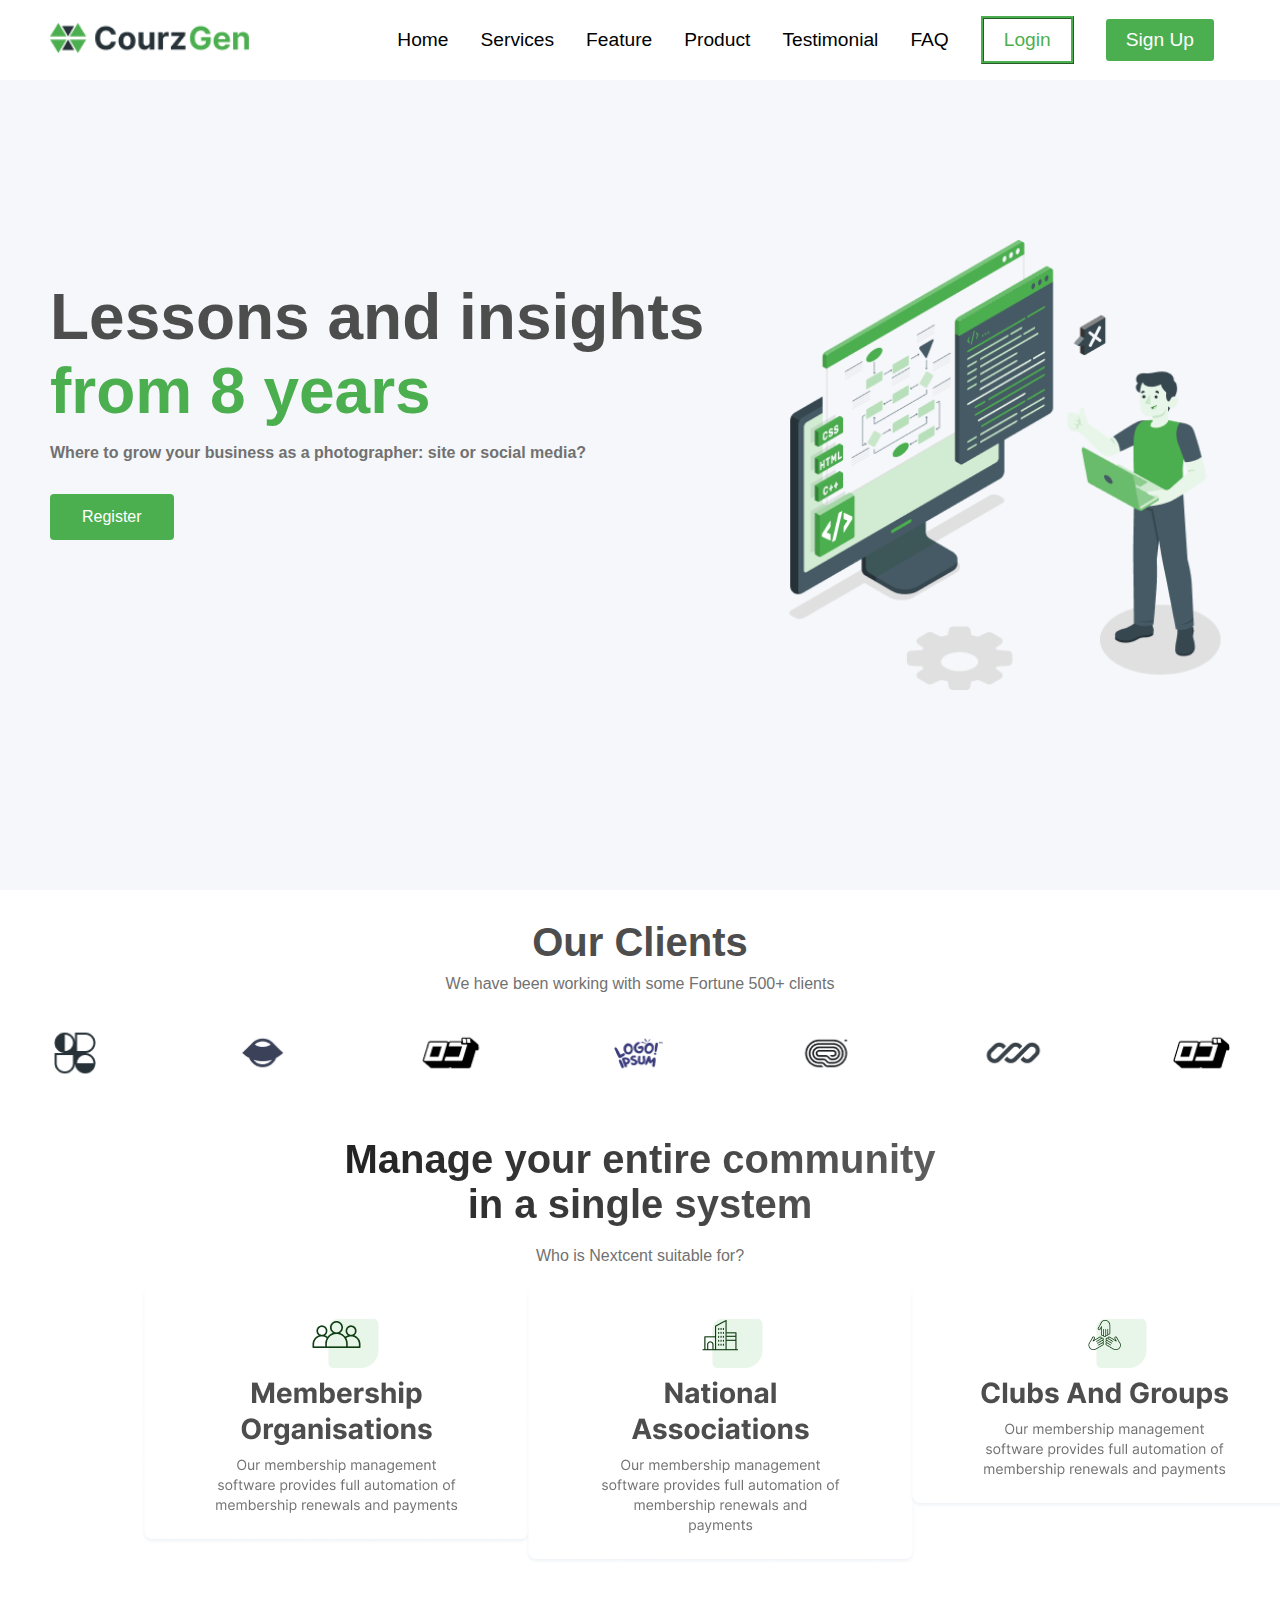
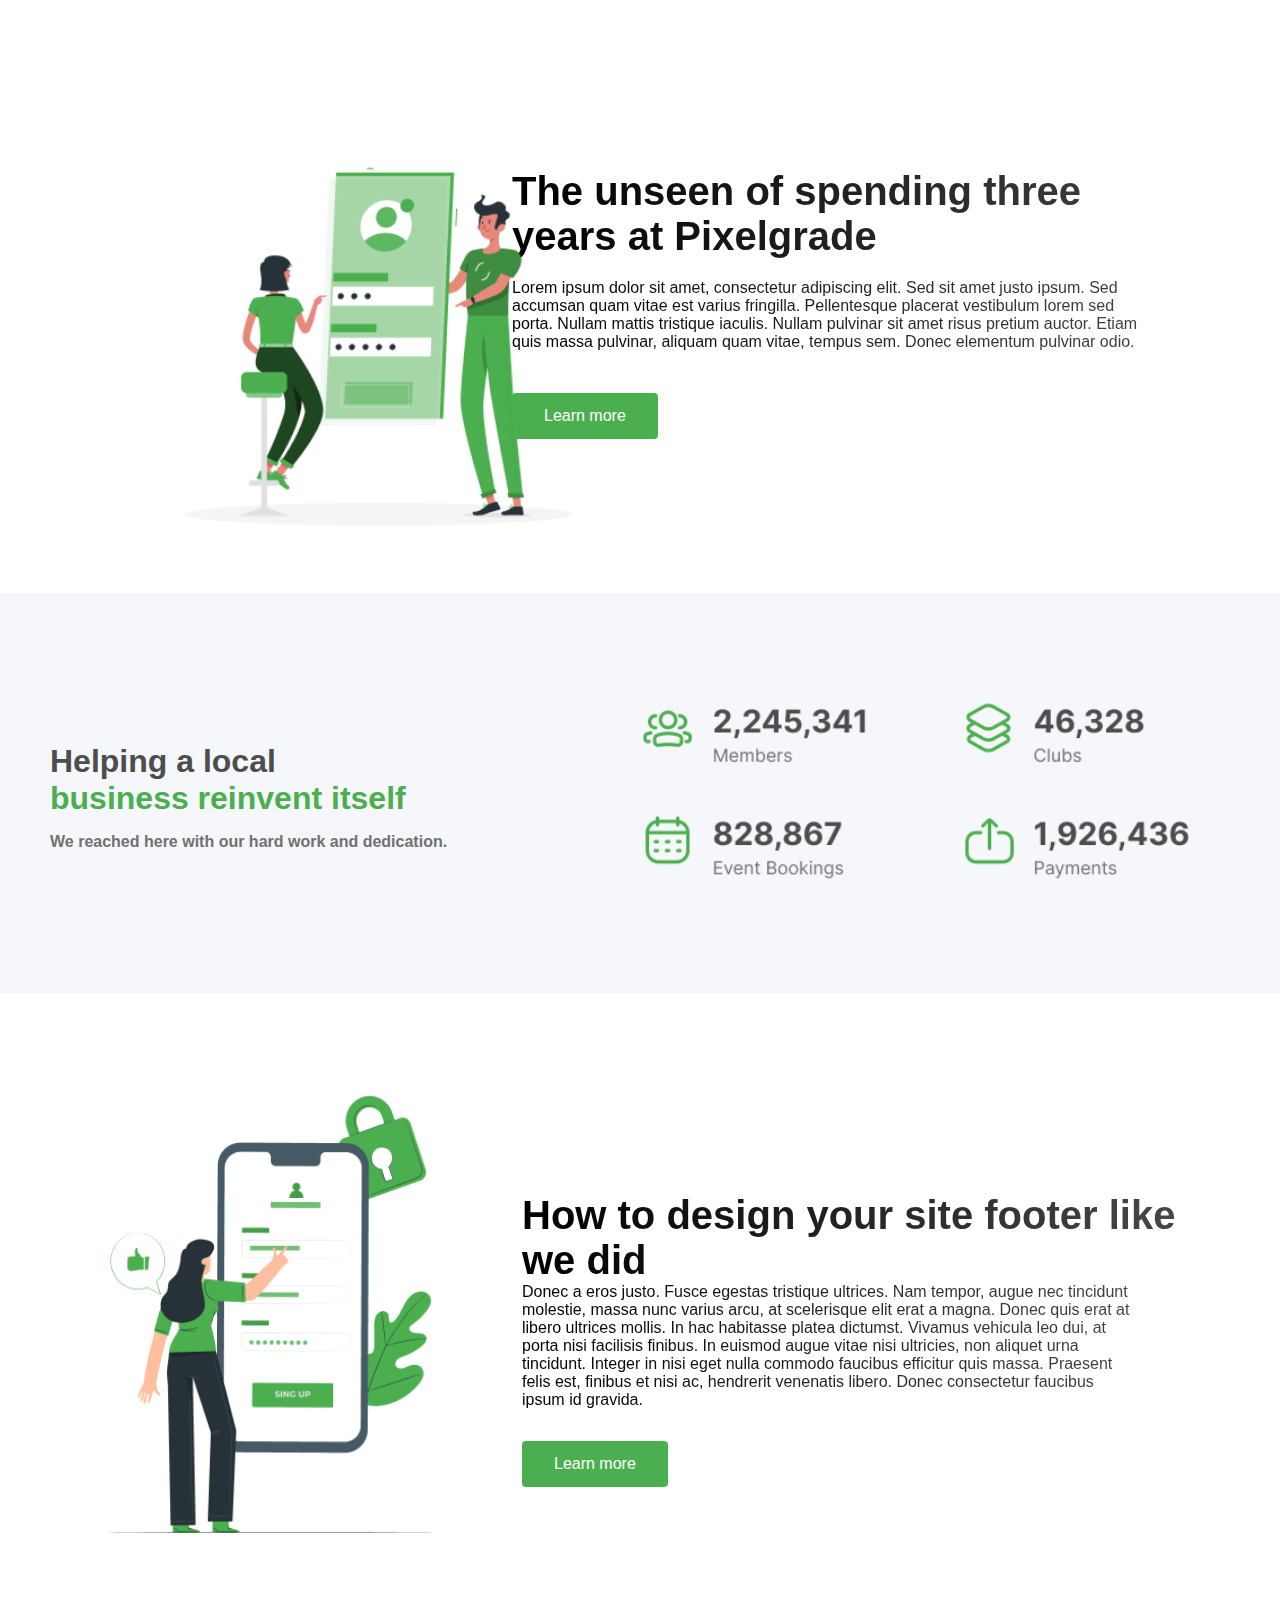
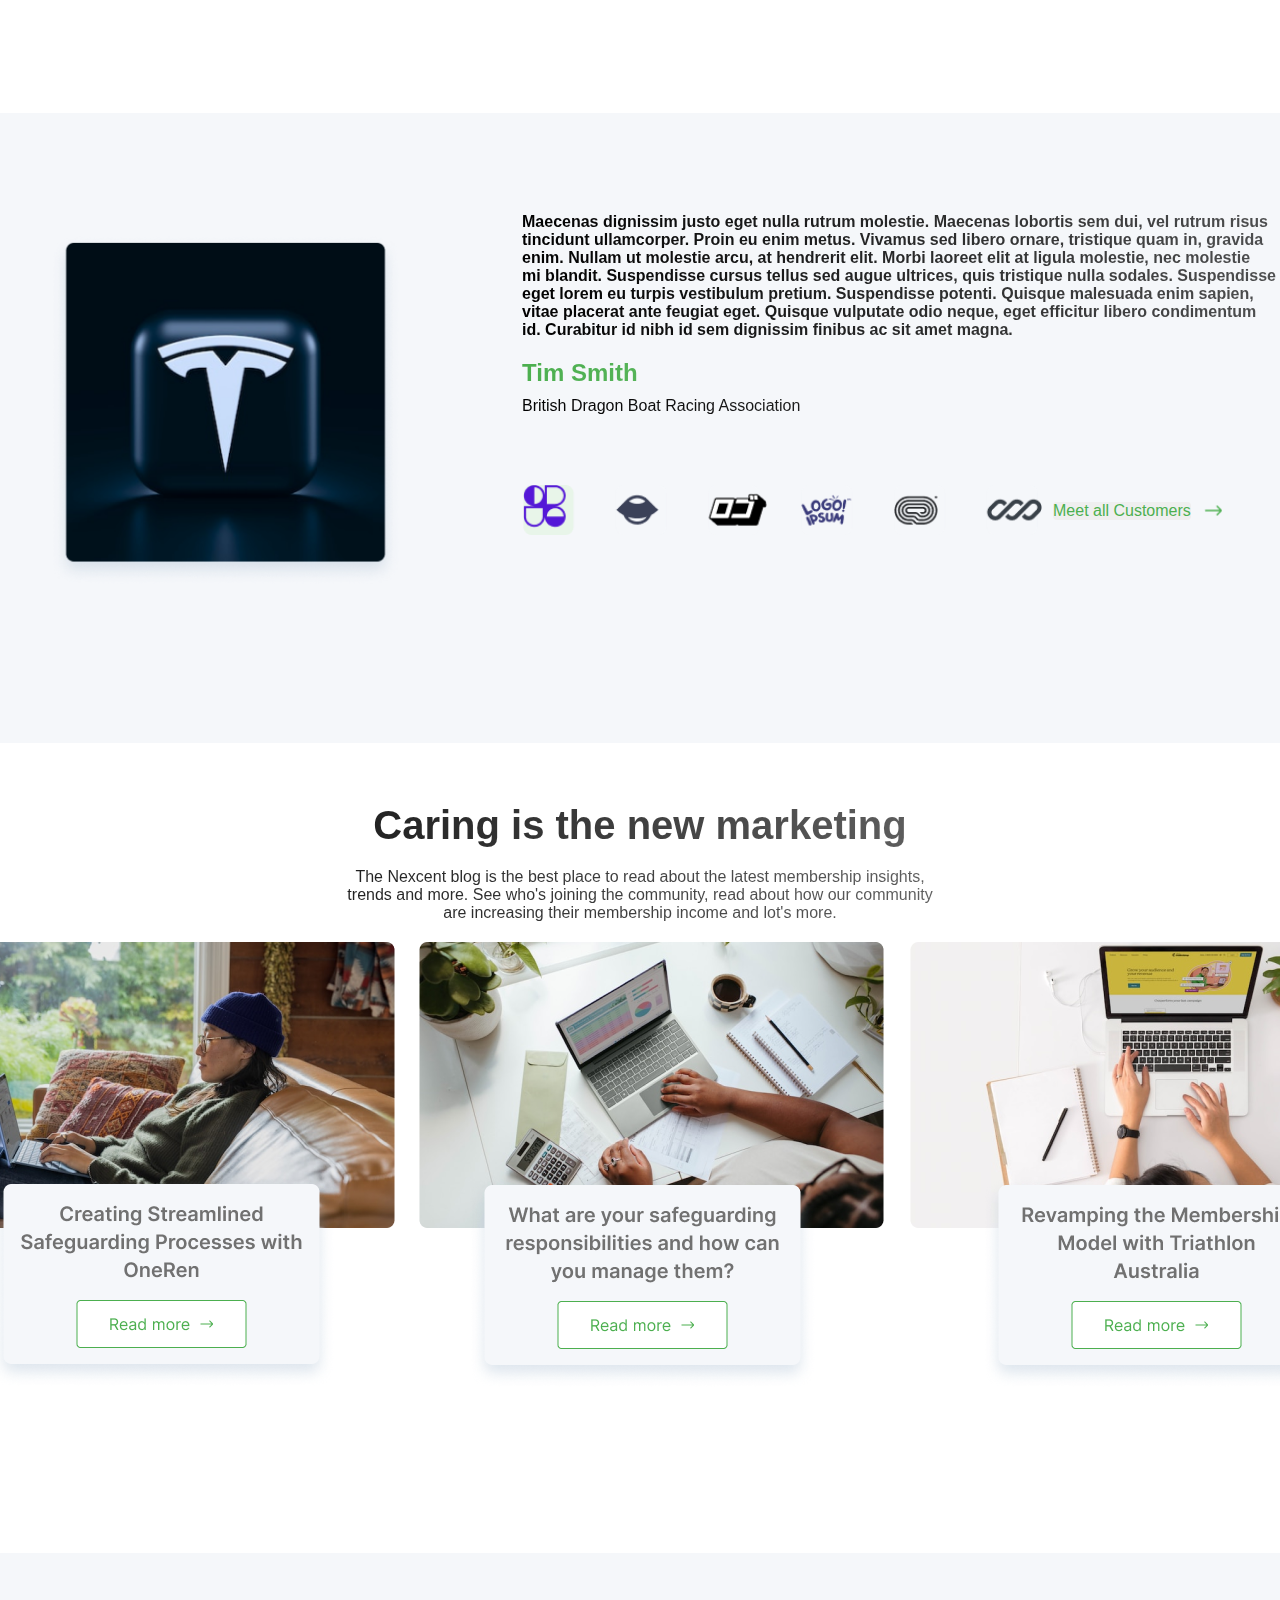
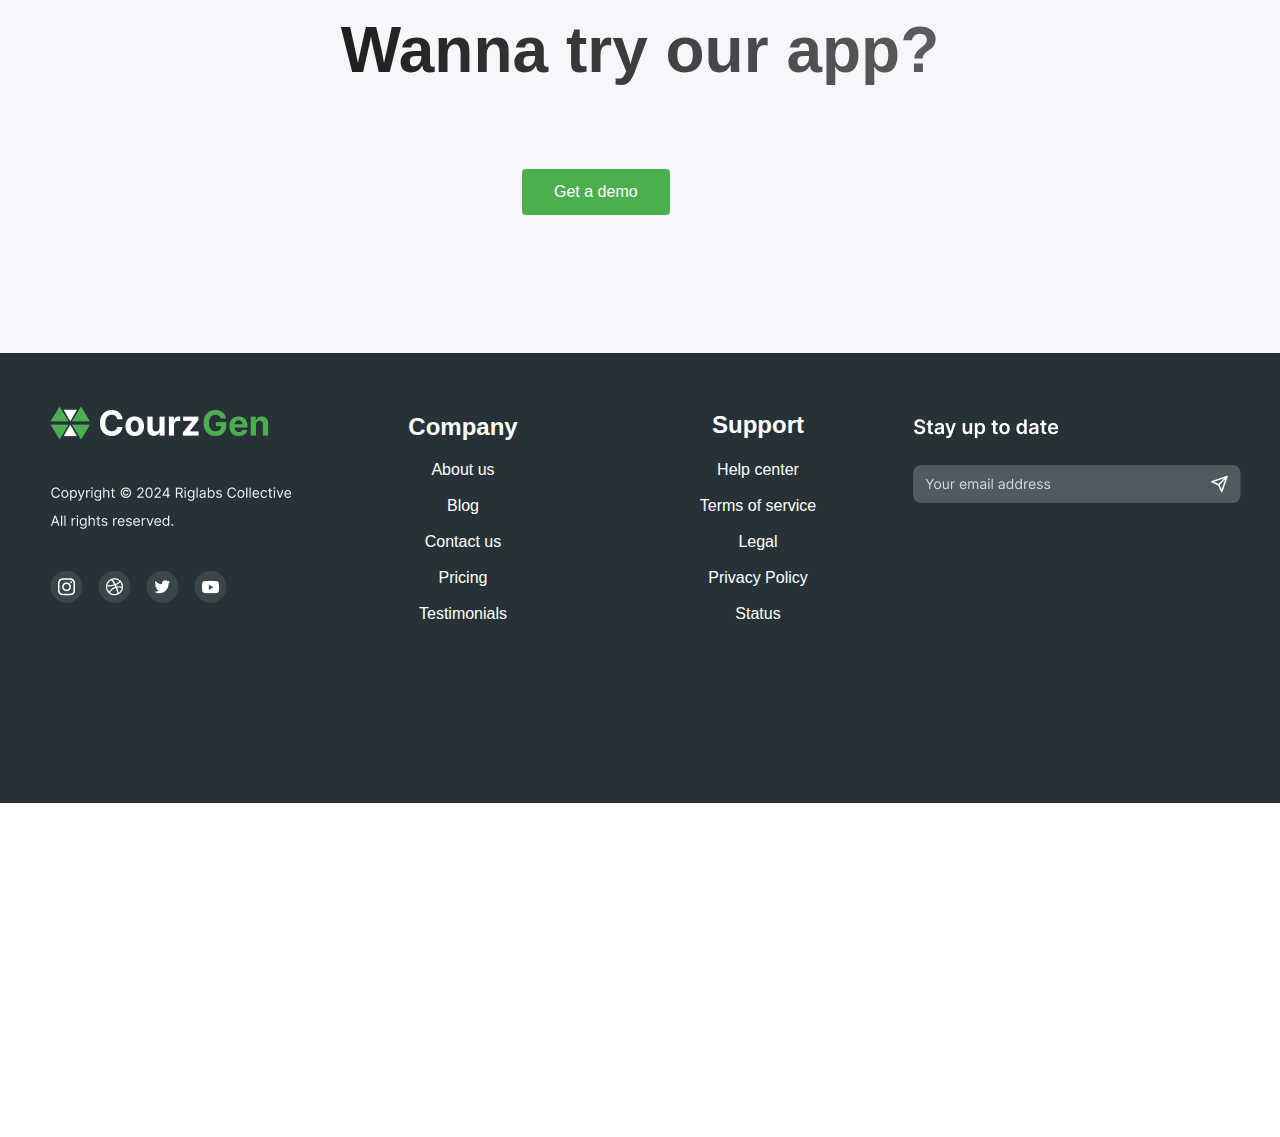
<file: index.html>
<!DOCTYPE html>
<html lang="en">
<head>
    <meta charset="UTF-8">
    <meta name="viewport" content="width=device-width, initial-scale=1.0">
    <title>CloneitUp website</title>
    <link rel="stylesheet" href="style.css">
</head>
<body>

    <!--Navbar-->
    <nav class="navbar">
        <div class="navbar__container">
            <a href="/" id="navbar__logo"><header>
                <img src="LOGO.png">
              </header></a>
            
            <div class="navbar__toggle" id="mobile-menu">
                <span class="bar"></span>
                <span class="bar"></span>
                <span class="bar"></span>
            </div>
            <ul class="navbar__menu">
                <li class="navbar__item">
                    <a href="/" class="navbar__links">Home</a>
                </li>
                <li class="navbar__item">
                    <a href="Services.html" class="navbar__links">Services</a>
                </li>
                <li class="navbar__item">
                    <a href="/" class="navbar__links">Feature</a>
                </li>
                <li class="navbar__item">
                    <a href="/" class="navbar__links">Product</a>
                </li>
                <li class="navbar__item">
                    <a href="/" class="navbar__links">Testimonial</a>
                </li>
                <li class="navbar__item">
                    <a href="/" class="navbar__links">FAQ</a>
                </li>
                <li class="navbar__btn">
                    <a href="/" class="button1">Login</a>
                </li>
                <li class="navbar__btn">
                    <a href="/" class="button">Sign&nbsp;Up</a>
                </li>
            </ul>
        </div>
    </nav>

    <!--Hero Section-->
    <div class="main">
        <div class="main__container">
            <div class="main__content">
                <h1>Lessons and insights </h1> 
                <h2>from 8 years</h2>
                <p>Where to grow your business as a photographer: site or social media?</p>
                <button class="main__btn"><a href="/">Register</a></button>
            </div>
            <div class="main__img--cotainer">
                <img align="right" src="images/Hero.png" alt="" id="main__img">
            </div>
        </div>
    </div>

    <!--Our Clients-->
    <div class="clients">
        <div class="clients__container">
        <div class="clients__content">
        <h1>Our Clients</h1>
        <p>We have been working with some Fortune 500+ clients</p>
        <div class="clients__img">
            <img src="images/Clients Logos.png" alt="" id="clients">
        </div>
    </div>
</div>
    </div>

    <!--Community-->
    <div class="community">
        <div class="community__container">
            <div class="community__content">
                <h1>Manage your entire community <br> in a single system</h1>
                <p>Who is Nextcent suitable for?</p>
                <div class="community__img">
                    <img src="images/Frame 4.png" alt="" id="community">
                </div>
            </div>
        </div>
    </div>

    <!--Achievements-->
    <div class="achievements">
        <div class="achievements__container">
            <div class="achievements__content">
                <h1>The unseen of spending three <br>years at Pixelgrade</h1>
                <p>Lorem ipsum dolor sit amet, consectetur adipiscing elit. Sed sit amet justo ipsum. Sed 
                    <br>accumsan quam vitae est varius fringilla. Pellentesque placerat vestibulum lorem sed 
                    <br>porta. Nullam mattis tristique iaculis. Nullam pulvinar sit amet risus pretium auctor. Etiam 
                    <br>quis massa pulvinar, aliquam quam vitae, tempus sem. Donec elementum pulvinar odio.</p>
                    <button class="achieve"><a href="/">Learn more</a></button>
                <div class="achievements__img">
                    <img src="images/Feature 1 Illustration.png" alt="" id="achievements">
                </div>
            </div>
        </div>
    </div>

    <!--members-->
    <div class="members">
        <div class="members__container">
            <div class="members__content">
                <h1>Helping a local</h1>
                <h2>business reinvent itself</h2>
                <p>We reached here with our hard work and dedication.</p>
                <div class="members__img">
                    <img src="images/Counts.png" alt="" id="members">
                </div>
            </div>
        </div>
    </div>

    <!--footer-->
    <div class="footer">
        <div class="footer__container">
            <div class="footer__content">
                <h1>How to design your site footer like <br>we did</h1>
                <p>Donec a eros justo. Fusce egestas tristique ultrices. Nam tempor, augue nec tincidunt 
                   <br> molestie, massa nunc varius arcu, at scelerisque elit erat a magna. Donec quis erat at 
                   <br>libero ultrices mollis. In hac habitasse platea dictumst. Vivamus vehicula leo dui, at 
                   <br>porta nisi facilisis finibus. In euismod augue vitae nisi ultricies, non aliquet urna 
                   <br>tincidunt. Integer in nisi eget nulla commodo faucibus efficitur quis massa. Praesent 
                   <br>felis est, finibus et nisi ac, hendrerit venenatis libero. Donec consectetur faucibus 
                   <br>ipsum id gravida.</p>
                   <button class="foot"><a href="/">Learn more</a></button>
                   <div class="footer__img">
                    <img src="images/Feature 2 Illustration.png" alt="" id="sitefooter">
                   </div>
            </div>
        </div>
    </div>

    <!--testimonial-->
    <div class="testimonial">
        <div class="testimonial__container">
            <div class="testimonial__content">
                <h1>Maecenas dignissim justo eget nulla rutrum molestie. Maecenas lobortis sem dui, vel rutrum risus 
                    <br>tincidunt ullamcorper. Proin eu enim metus. Vivamus sed libero ornare, tristique quam in, gravida 
                    <br>enim. Nullam ut molestie arcu, at hendrerit elit. Morbi laoreet elit at ligula molestie, nec molestie 
                    <br>mi blandit. Suspendisse cursus tellus sed augue ultrices, quis tristique nulla sodales. Suspendisse 
                    <br>eget lorem eu turpis vestibulum pretium. Suspendisse potenti. Quisque malesuada enim sapien, 
                    <br>vitae placerat ante feugiat eget. Quisque vulputate odio neque, eget efficitur libero condimentum 
                    <br>id. Curabitur id nibh id sem dignissim finibus ac sit amet magna.</h1>
                    <h2>Tim Smith</h2>
                    <p>British Dragon Boat Racing Association</p>
                    <button class="meet"><a href="/">Meet all Customers</a></button>
                    <div class="testimonial__img">
                        <img src="images/Image.png" alt="" id="testi">
                        <img src="images/Frame 10.png" alt="" id="cust">
                        <img src="images/Right.png" alt="" id="arrow">
                    </div>
            </div>
        </div>
    </div>

    <!--Caring-->
    <div class="caring">
        <div class="caring__container">
            <div class="caring__content">
                <h1>Caring is the new marketing</h1>
                <p>The Nexcent blog is the best place to read about the latest membership insights, 
                    <br>trends and more. See who's joining the community, read about how our community 
                    <br>are increasing their membership income and lot's more.​</p>
                    <div class="caring__img">
                        <img src="images/image 18.png" alt="" id="caring1">
                        <img src="images/image 19.png" alt="" id="caring2">
                        <img src="images/image 20.png" alt="" id="caring3">
                        <img src="images/Content Wrapper.png" alt="" id="care1">
                        <img src="images/Content Wrapper (1).png" alt="" id="care2">
                        <img src="images/Content Wrapper (2).png" alt="" id="care3">
                    </div>
            </div>
        </div>
    </div>
    
    <!--try-->
    <div class="try">
        <div class="try__container">
            <div class="try__content">
                <h1>Wanna try our app?</h1>
                <button class="demo"><a href="/">Get a demo</a></button>
            </div>
        </div>
    </div>

    <!--footer section-->
    <div class="last">
        <div class="last__container">
            <div class="last__content">
                <h1>Company</h1>
                <p>About us <br>
                <br>Blog <br>
            <br>Contact us <br>
        <br>Pricing <br>
    <br>Testimonials</p>
                <h2>Support</h2>
                <h3>Help center <br>
                <br> Terms of service <br>
            <br>Legal <br>
        <br>Privacy Policy <br>
    <br>Status</h3>
    <div class="last__img">
        <img src="images/Company Info.png" alt="" id="info">
        <img src="images/Col 3.png" alt="" id="col">
    </div>
            </div>
        </div>
    </div>

    
    <script src="java.js"></script>
</body>
</html>
</file>
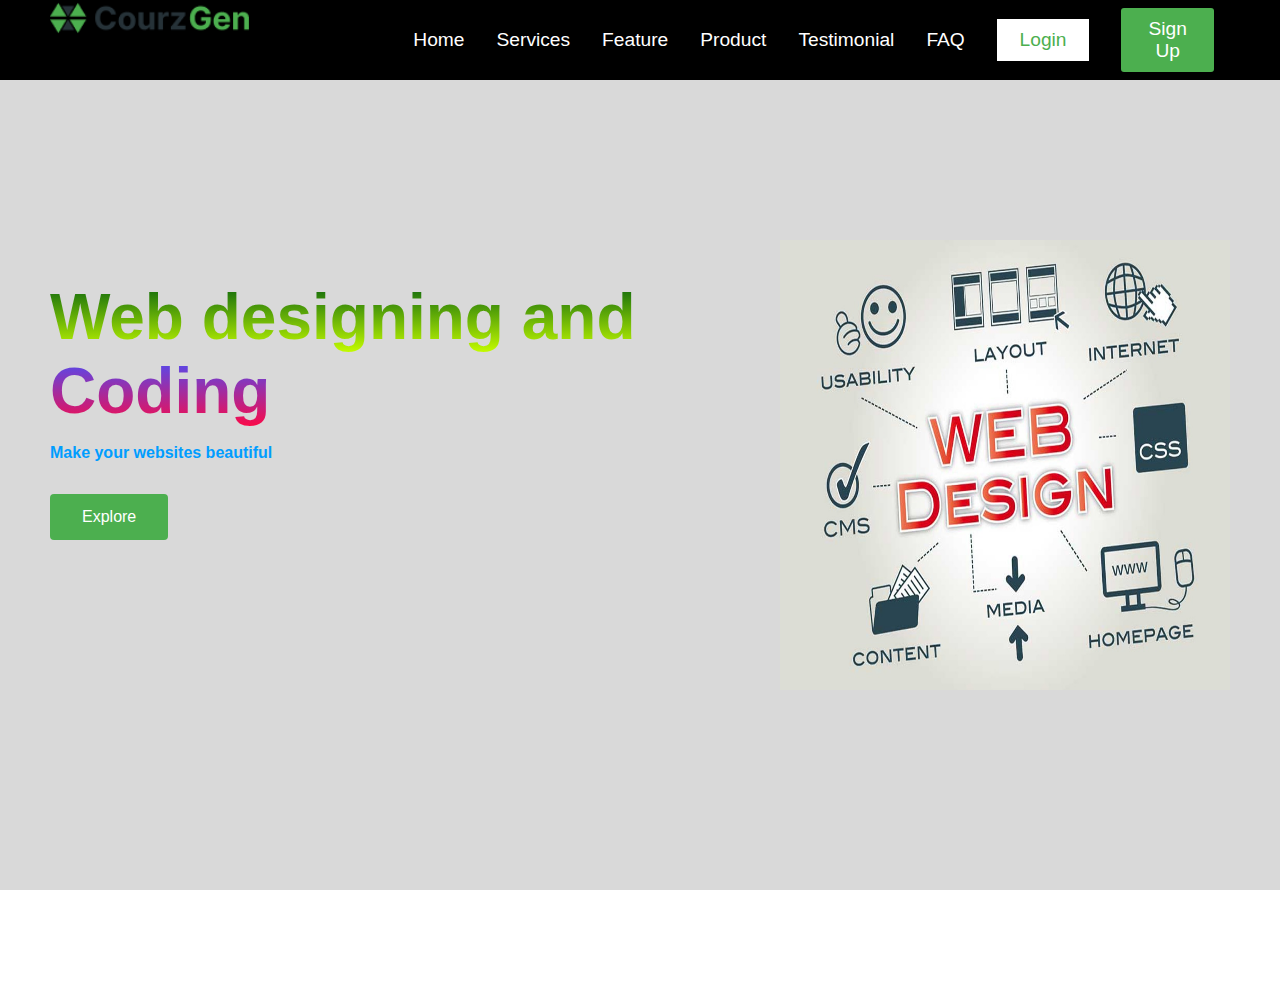
<file: Services.html>
<!DOCTYPE html>
<html lang="en">
<head>
    <meta charset="UTF-8">
    <meta name="viewport" content="width=device-width, initial-scale=1.0">
    <title>CloneitUp website</title>
    <link rel="stylesheet" href="style2.css">
</head>
<body>

    <!--Navbar-->
    <nav class="navbar">
        <div class="navbar__container">
            <a href="/" id="navbar__logo"><header>
                <img src="LOGO.png">
              </header></a>
            
            <div class="navbar__toggle" id="mobile-menu">
                <span class="bar"></span>
                <span class="bar"></span>
                <span class="bar"></span>
            </div>
            <ul class="navbar__menu">
                <li class="navbar__item">
                    <a href="/" class="navbar__links">Home</a>
                </li>
                <li class="navbar__item">
                    <a href="/Services.html" class="navbar__links">Services</a>
                </li>
                <li class="navbar__item">
                    <a href="/" class="navbar__links">Feature</a>
                </li>
                <li class="navbar__item">
                    <a href="/" class="navbar__links">Product</a>
                </li>
                <li class="navbar__item">
                    <a href="/" class="navbar__links">Testimonial</a>
                </li>
                <li class="navbar__item">
                    <a href="/" class="navbar__links">FAQ</a>
                </li>
                <li class="navbar__btn">
                    <a href="/" class="button1">Login</a>
                </li>
                <li class="navbar__btn">
                    <a href="/" class="button">Sign Up</a>
                </li>
            </ul>
        </div>
    </nav>

    <!--Hero Section-->
    <div class="main">
        <div class="main__container">
            <div class="main__content">
                <h1>Web designing and </h1> 
                <h2>Coding</h2>
                <p>Make your websites beautiful</p>
                <button class="main__btn"><a href="/">Explore</a></button>
            </div>
            <div class="main__img--cotainer">
                <img align="right" src="images/Web-Designing-Courses-for-Beginners.jpg" alt="" id="main__img">
            </div>
        </div>
    </div>

    
    <script src="java.js"></script>
</body>
</html>
</file>
<file: style.css>
* {
    box-sizing: border-box;
    margin: 0;
    padding: 0;
    font-family: 'Kumbh Sans', sans-serif;
}

header {
    text-align: left;
  }
  
  img {
    width: 200px; /* Adjust the width as needed */
    height: auto;
 }

.navbar {
    background: #ffffff;
    height: 80px;
    display: flex;
    justify-content: center;
    align-items: center;
    font-size: 1.2rem;
    position: sticky;
    top: 0;
    z-index: 999;
}

.navbar__container {
    display: flex;
    justify-content: space-between;
    height: 80px;
    z-index: 1;
    width: 100%;
    max-width: 1300px;
    margin: 0 auto;
    padding: 0 50px;
}

#navbar__logo {
    
    background-size: 100%;
    position: relative;
    top: 20px;

}

.fa-gem {
    margin-right: 0.5rem;
}

.navbar__menu {
    display: flex;
    align-items: center;
    list-style: none;
    text-align: center;
}

.navbar__item {
    height: 80px;
}

.navbar__links {
    color: black;
    display: flex;
    align-items: center;
    justify-content: center;
    text-decoration: none;
    padding: 0 1rem;
    height: 100%;
}

.navbar__btn {
    display: flex;
    justify-content: center;
    align-items: center;
    padding: 0 1rem;
    width: 100%;
}

.button1 {
    display: flex;
    justify-content: center;
    align-items: center;
    text-decoration: none;
    padding: 10px 20px;
    height: 100%;
    width: 100%;
    border: #4CAF4F;
    border-style: ridge;
    outline: #4CAF4F;
    outline-width: 2px;
    outline-color: #4CAF4F;
    background: #ffffff;
    color: #4CAF4F;
}

.button {
    display: flex;
    justify-content: center;
    align-items: center;
    text-align: center;
    text-decoration: none;
    padding: 10px 20px;
    height: auto;
    width: 200%;
    border: none;
    outline: none;
    border-radius: 3px;
    background: #4CAF4F;
    color: #ffffff;
}

.button:hover {
    background: #2E7D31;
    transition: all 0.3s ease;
}

.navbar__links:hover {
    color: #4CAF4F;
    transition: all 0.3s ease;
}

@media screen and (max-width: 960px) {
    .navbar__container {
        display: flex;
        justify-content: space-between;
        height: 80px;
        z-index: 1;
        width: 100%;
        max-width: 1300px;
        padding: 0;
    }

    .navbar__menu {
        display: grid;
        grid-template-columns: auto;
        margin: 0;
        width: 100%;
        position: absolute;
        top: -1000px;
        opacity: 0;
        transition: all 0.5s ease;
        height: 50vh;
        z-index: -1;
        background: #ffffff;
    }

    .navbar__menu.active {
        background: #ffffff;
        top: 100%;
        opacity: 1;
        transition: all 0.5s ease;
        z-index: 99;
        height: 90vh;
        font-size: 1.6 rem;
    }

    #navbar__logo {
        padding-left: 25px;
    }

    .navbar__toggle .bar {
        width: 25px;
        height: 3px;
        margin: 5px auto;
        transition: all 0.3s ease-in-out;
        background: #000000;
    }

    .navbar__item {
        width: 100%;
    }

    .navbar__links {
        text-align: center;
        padding: 2rem;
        width: 100%;
        display: table;
    }

    #mobile-menu {
        position: absolute;
        top: 20%;
        right: 5%;
        transform: translate(5%, 20%);
    }

    .navbar__btn {
        padding-bottom: 2rem;
    }

    .button {
        display: flex;
        justify-content: center;
        align-items: center;
        width: 80%;
        height: 80px;
        margin: 0;
    }

    .navbar__toggle .bar {
        display: block;
        cursor: pointer;
    }

    #mobile-menu.is-active .bar:nth-child(2) {
        opacity: 0;
    }

    #mobile-menu.is-active .bar:nth-child(1) {
        transform: translateY(8px) rotate(45deg);
    }

    #mobile-menu.is-active .bar:nth-child(3) {
        transform: translateY(-8px) rotate(-45deg);
    }
}

/*hero Section CSS*/

.main {
    background-color:#F5F7FA;
}

.main__container {
    display: grid;
    grid-template-columns: lfr lfr;
    align-items: center;
    justify-self: center;
    margin: 0 auto;
    height: 90vh;
    background-color: #F5F7FA;
    z-index: 1;
    width: 100%;
    max-width: 1300px;
    padding: 200px 50px;
}

.main__content h1 {
    font-size: 4rem;
    color: #4D4D4D;
}

.main__content h2 {
    font-size: 4rem;
    color: #4CAF4F;
}

.main__content p {
    margin-top: 1rem;
    font-size: 1rem;
    font-weight: 700;
    color: #717171;
}

.main__btn {
    font-size: 1rem;
    background-color: #4CAF4F;
    padding: 14px 32px;
    border: none;
    border-radius: 4px;
    color: #ffffff;
    margin-top: 2rem;
    cursor: pointer;
    position: relative;
    transition: all 0.35s;
    outline: none;
}

.main__btn a {
    position: relative;
    z-index: 2;
    color: #ffffff;
    text-decoration: none;
}

.main__btn::after {
    position: absolute;
    content: '';
    top: 0;
    left: 0;
    width: 0;
    height: 100%;
    background: #2E7D31;
    transition: all 0.35s;
    border-radius: 4px;
}

.main__btn:hover {
    color: #ffffff;
}

.main__btn:hover::after {
    width: 100%;
}
.main__img--container {
    text-align: center;
}

#main__img {
    height: 450px;
    width: 450px;
    position: relative;
    top: -300px;
    
}

/*Mobile responsive */

@media screen and (max-width:960px) {
    .main__container {
        display: grid;
        grid-template-columns: auto;
        align-items: center;
        justify-self: center;
        width: 100%;
        margin: 0 auto;
        height: 90vh;
    }

    .main__content {
        text-align: center;
        margin-bottom: 4rem;
    }

    .main__content h1 {
        font-size: 2.5rem;
        margin-top: 2rem;
    }

    .main__content h2 {
        font-size: 2.5rem;
    }

    .main__content p {
        margin-top: 1rem;
        font-size: 1rem;
    }
    
    
    #main__img {
        width: 20%;
        height: auto;
        position: relative;
        padding: 50 auto;
    }
}

@media screen and (max-width:480px) {

    .main__content h1 {
        font-size: 2rem;
        margin-top: 3rem;
    }

    .main__content h2 {
        font-size: 2rem;
    }

    .main__content p {
        margin-top: 2rem;
        font-size: 1rem;
    }

    .main__btn {
        padding: 12px 36px;
        margin: 2.5rem 0;
    }
}

/* Clients */

.clients {
    background-color: #ffffff;
}

.clients__container {
    display: grid;
    grid-template-columns: lfr lfr;
    align-items: center;
    justify-self: center;

}

.clients__content h1 {
    font-size: 2.5rem;
    color: #4D4D4D;
    text-align: center;
    position: relative;
    top: 30px;
}
.clients__content p {
    font-size: 1rem;
    color: #717171;
    text-align: center;
    position: relative;
    top: 40px;
}

.clients__img {
    text-align: center;
}

#clients {
    height: 100px;
    width: auto;
    position: relative;
    top: 50px;
}

.clients {
    animation: fade linear both;
    animation-timeline: view();
    animation-range: entry 50% cover 50%;

}

@keyframes fade {
    from{
        opacity: 0;
    }
    to{
        opacity: 1;
    }
}

@media screen and (max-width:960px) {
    .clients__container {
        display: grid;
        grid-template-columns: auto;
        align-items: center;
        justify-self: center;
        justify-content: center;
        width: 100%;
        margin: 0 auto;
        height: 90vh;
    }

    .clients__content {
        text-align: center;
        margin-bottom: 2rem;
    }

    .clients__content h1 {
        font-size: 2rem;
        text-align: center;
        margin-top: 2rem;
    }
    .clients__content p {
        margin-top: 1rem;
        font-size: 1rem;
        text-align: center;
    }
    
    
    #clients__img {
        width: auto;
        height: 10px;
        position: relative;
        padding: 50 auto;
    }
    
}

/*community*/

.community {
    background-color: #ffffff;
}

.community__content h1 {
    font-size: 2.5rem;
    color: #4D4D4D;
    text-align: center;
    position: relative;
    top: 80px;
}

.community__content p {
    font-size: 1rem;
    color: #717171;
    text-align: center;
    position: relative;
    top: 100px;
}

.community__img {
    text-align: center;
}

#community {
    height: 280px;
    width: auto;
    position: relative;
    top: 120px;
}

@media screen and (max-width:960px) {
    .community__img {
        width: 10%;
        height: auto;
        position: relative;
    }
    
}


.community__content h1 {
    background: linear-gradient(90deg, black , transparent);
    background-size: 200%;
    animation: reveal both linear;
    animation-timeline: view();
    background-repeat: no-repeat;
    animation-range: entry 50% cover 50%;
    background-clip: text;
    -webkit-background-clip: text;
    color: transparent;
}

@keyframes reveal {
    from {
        background-position-x: 200% ;
    }
    to {
        background-position-x: 0%;
    }
}

.community__img {
    animation: appear linear both;
    animation-timeline: view();
    animation-range: entry 50% cover 50%;
}

@keyframes appear {
    from{
        opacity: 0;
        scale: 0.5;
    }
    to {
        opacity: 1;
        scale: 1;
    }
}




/* Achievements */

.achievements {
    background-color: #ffffff;
}

.achievements__content h1 {
    font-size: 2.5rem;
    color: #4D4D4D;
    align-items: center;
    text-align: left;
    position: relative;
    left: 40%;
    top: 320px;
}

.achievements__content p {
    font-size: 1rem;
    color: #717171;
    text-align: left;
    align-items: center;
    position: relative;
    top: 340px;
    left: 40%;
}

.achieve {
    font-size: 1rem;
    background-color: #4CAF4F;
    padding: 14px 32px;
    border: none;
    border-radius: 4px;
    color: #ffffff;
    margin-top: 2rem;
    cursor: pointer;
    position: relative;
    top: 350px;
    left: 40%;
    transition: all 0.35s;
    outline: none;
}

.achieve a {
    position: relative;
    z-index: 2;
    color: #ffffff;
    text-decoration: none;
}

.achieve::after {
    position: absolute;
    content: '';
    top: 0;
    left: 0;
    width: 0;
    height: 100%;
    background: #2E7D31;
    transition: all 0.35s;
    border-radius: 4px;
}

.achieve:hover {
    color: #ffffff;
}

.achieve:hover::after {
    width: 100%;
}

.achievements__img {
    text-align: left;
}

#achievements {
    height: 500px;
    width: auto;
    position: relative;
    left: 10%;
}




.achievements__img {
    animation: appear linear both;
    animation-timeline: view();
    animation-range: entry 50% cover 50%;
}

@keyframes appear {
    from{
        opacity: 0;
        scale: 0.5;
    }
    to {
        opacity: 1;
        scale: 1;
    }
}

.achievements__content h1 {
    background: linear-gradient(90deg, black , transparent);
    background-size: 200%;
    animation: reveal both linear;
    animation-timeline: view();
    background-repeat: no-repeat;
    animation-range: entry 50% cover 50%;
    background-clip: text;
    -webkit-background-clip: text;
    color: transparent;
}

.achievements__content p {
    background: linear-gradient(90deg, black , transparent);
    background-size: 200%;
    animation: reveal both linear;
    animation-timeline: view();
    background-repeat: no-repeat;
    animation-range: entry 50% cover 50%;
    background-clip: text;
    -webkit-background-clip: text;
    color: transparent;
}

@keyframes reveal {
    from {
        background-position-x: 200% ;
    }
    to {
        background-position-x: 0%;
    }
}

/*members*/

.members {
    background-color:#F5F7FA;
}

.members__container {
    display: grid;
    grid-template-columns: lfr lfr;
    align-items: center;
    justify-self: center;
    margin: 0 auto;
    height: 40vh;
    background-color: #F5F7FA;
    z-index: 1;
    width: 100%;
    max-width: 1300px;
    padding: 200px 50px;
}

.members__content h1 {
    font-size: 2rem;
    color: #4D4D4D;
    position: relative;
    top: -50px;
}

.members__content h2 {
    font-size: 2rem;
    color: #4CAF4F;
    position: relative;
    top: -50px;
}

.members__content p {
    margin-top: 1rem;
    font-size: 1rem;
    position: relative;
    top: -50px;
    font-weight: 700;
    color: #717171;
}



#members {
    height: 180px;
    width: auto;
    position: relative;
    top: -200px;
    left: 50%;
}

/*site footer */

.footer {
    background-color:#ffffff;
}

.footer__container {
    display: grid;
    grid-template-columns: lfr lfr;
    align-items: center;
    justify-self: center;
    margin: 0 auto;
    height: 80vh;
    background-color: #ffffff;
    z-index: 1;
    width: 100%;
    max-width: 1300px;
    padding: 200px 50px;
}

.footer__content h1 {
    font-size: 2.5rem;
    color: #4D4D4D;
    align-items: center;
    text-align: left;
    position: relative;
    left: 40%;
    
}

.footer__content p {
    font-size: 1rem;
    color: #717171;
    text-align: left;
    align-items: center;
    position: relative;
    left: 40%;
}

.foot {
    font-size: 1rem;
    background-color: #4CAF4F;
    padding: 14px 32px;
    border: none;
    border-radius: 4px;
    color: #ffffff;
    margin-top: 2rem;
    cursor: pointer;
    position: relative;
    left: 40%;
    transition: all 0.35s;
    outline: none;
}

.foot a {
    position: relative;
    z-index: 2;
    color: #ffffff;
    text-decoration: none;
}

.foot:after {
    position: absolute;
    content: '';
    top: 0;
    left: 0;
    width: 0;
    height: 100%;
    background: #2E7D31;
    transition: all 0.35s;
    border-radius: 4px;
}

.foot:hover {
    color: #ffffff;
}

.foot:hover::after {
    width: 100%;
}

#sitefooter {
    height: 450px;
    width: auto;
    position: relative;
    top: -400px;
}

.footer__img {
    animation: appear linear both;
    animation-timeline: view();
    animation-range: entry 10% cover 20%;
}

@keyframes appear {
    from{
        opacity: 0;
        scale: 0.5;
    }
    to {
        opacity: 1;
        scale: 1;
    }
}

.footer__content h1 {
    background: linear-gradient(90deg, black , transparent);
    background-size: 200%;
    animation: reveal both linear;
    animation-timeline: view();
    background-repeat: no-repeat;
    animation-range: entry 50% cover 50%;
    background-clip: text;
    -webkit-background-clip: text;
    color: transparent;
}

.footer__content p {
    background: linear-gradient(90deg, black , transparent);
    background-size: 200%;
    animation: reveal both linear;
    animation-timeline: view();
    background-repeat: no-repeat;
    animation-range: entry 50% cover 50%;
    background-clip: text;
    -webkit-background-clip: text;
    color: transparent;
}

@keyframes reveal {
    from {
        background-position-x: 200% ;
    }
    to {
        background-position-x: 0%;
    }
}

/*testimonial*/

.testimonial {
    background-color:#F5F7FA;
}

.testimonial__container {
    display: grid;
    grid-template-columns: lfr lfr;
    align-items: center;
    justify-self: center;
    margin: 0 auto;
    height: 70vh;
    background-color: #F5F7FA;
    z-index: 1;
    width: 100%;
    max-width: 1300px;
    padding: 200px 50px;
}

.testimonial__content h1 {
    font-size: 1rem;
    color: #4D4D4D;
    align-items: center;
    text-align: left;
    position: relative;
    top: -100px;
    left: 40%;
    
}

.testimonial__content h2 {
    font-size: 1.5rem;
    color: #4CAF4F;
    position: relative;
    top: -80px;
    left: 40%;
}

.testimonial__content p {
    font-size: 1rem;
    color: #717171;
    text-align: left;
    align-items: center;
    position: relative;
    left: 40%;
    top: -70px;
}

.meet {
    font-size: 1rem;
    font-weight: 200;
    
    border: none;
    border-radius: 4px;
    color: #4CAF4F;
    margin-top: 2rem;
    cursor: pointer;
    position: relative;
    left: 85%;
    top: -15px;
    transition: all 0.35s;
    outline: none;
}

.meet a {
    position: relative;
    z-index: 2;
    color: #4CAF4F;
    text-decoration: none;
}

.meet:after {
    position: absolute;
    content: '';
    top: 0;
    left: 0;
    width: 0;
    height: 100%;
    background: #f0f0f0;
    transition: all 0.35s;
    border-radius: 4px;
}

.meet:hover {
    color: #ffffff;
}

.meet:hover::after {
    width: 100%;
}

#testi {
    height: 350px;
    width: auto;
    position: relative;
    top: -300px;
}

#cust {
    height: 50px;
    width: auto;
    position: relative;
    top: -350px;
    left: 10%;
}

#arrow {
    height: 25px;
    width: auto;
    position: relative;
    top: -362px;
    left: 23%;
}

.testimonial__content h1 {
    background: linear-gradient(90deg, black , transparent);
    background-size: 200%;
    animation: reveal both linear;
    animation-timeline: view();
    background-repeat: no-repeat;
    animation-range: entry 50% cover 50%;
    background-clip: text;
    -webkit-background-clip: text;
    color: transparent;
}

.testimonial__content h2 {
    background: linear-gradient(90deg, #4CAF4F , transparent);
    background-size: 200%;
    animation: reveal both linear;
    animation-timeline: view();
    background-repeat: no-repeat;
    animation-range: entry 50% cover 50%;
    background-clip: text;
    -webkit-background-clip: text;
    color: transparent;
}

.testimonial__content p {
    background: linear-gradient(90deg, black , transparent);
    background-size: 200%;
    animation: reveal both linear;
    animation-timeline: view();
    background-repeat: no-repeat;
    animation-range: entry 50% cover 50%;
    background-clip: text;
    -webkit-background-clip: text;
    color: transparent;
}

@keyframes reveal {
    from {
        background-position-x: 200% ;
    }
    to {
        background-position-x: 0%;
    }
}

.testimonial__img {
    animation: appear linear both;
    animation-timeline: view();
    animation-range: entry 10% cover 20%;
}

@keyframes appear {
    from{
        opacity: 0;
        scale: 0.5;
    }
    to {
        opacity: 1;
        scale: 1;
    }
}

/* caring */

.caring {
    background-color:#ffffff;
}

.caring__container {
    display: grid;
    grid-template-columns: lfr lfr;
    align-items: center;
    justify-self: center;
    margin: 0 auto;
    height: 90vh;
    background-color: #ffffff;
    z-index: 1;
    width: 100%;
    max-width: 1300px;
    padding: 200px 50px;
}

.caring__content h1 {
    font-size: 2.5rem;
    color: #4D4D4D;
    align-items: center;
    text-align: center;
    position: relative;
    top: -140px;
}

.caring__content p {
    font-size: 1rem;
    color: #717171;
    align-items: center;
    text-align: center;
    position: relative;
    top: -120px;
}

#caring1 {
    height: 290;
    width: auto;
    position: relative;
    top: -100px;
    left: -120px;
}

#caring2 {
    height: 290;
    width: auto;
    position: relative;
    top: -100px;
    left: -100px;
}

#caring3 {
    height: 290;
    width: auto;
    position: relative;
    top: -390px;
    left: 860px;
}

#care1 {
    height: 180;
    width: auto;
    position: relative;
    top: -230px;
    left: -590px;
}

#care2 {
    height: 180;
    width: auto;
    position: relative;
    top: -445px;
    left: 360px;
}

#care3 {
    height: 180;
    width: auto;
    position: relative;
    top: -445px;
    left: 405px;
}

.caring__content h1 {
    background: linear-gradient(90deg, black , transparent);
    background-size: 200%;
    animation: reveal both linear;
    animation-timeline: view();
    background-repeat: no-repeat;
    animation-range: entry 50% cover 50%;
    background-clip: text;
    -webkit-background-clip: text;
    color: transparent;
}

.caring__content p {
    background: linear-gradient(90deg, black , transparent);
    background-size: 200%;
    animation: reveal both linear;
    animation-timeline: view();
    background-repeat: no-repeat;
    animation-range: entry 50% cover 50%;
    background-clip: text;
    -webkit-background-clip: text;
    color: transparent;
}

@keyframes reveal {
    from {
        background-position-x: 200% ;
    }
    to {
        background-position-x: 0%;
    }
}

.caring__img {
    animation: appear linear both;
    animation-timeline: view();
    animation-range: entry 10% cover 20%;
}

@keyframes appear {
    from{
        opacity: 0;
        scale: 0.5;
    }
    to {
        opacity: 1;
        scale: 1;
    }
}


/* try */

.try {
    background-color:#F5F7FA;
}

.try__container {
    display: grid;
    grid-template-columns: lfr lfr;
    align-items: center;
    justify-self: center;
    margin: 0 auto;
    height: 10vh;
    background-color: #F5F7FA;
    z-index: 1;
    width: 100%;
    max-width: 1300px;
    padding: 200px 50px;
}

.try__content h1 {
    font-size: 4rem;
    color: #4D4D4D;
    align-items: center;
    text-align: center;
    position: relative;
    top: -140px;
}

.demo {
    font-size: 1rem;
    background-color: #4CAF4F;
    padding: 14px 32px;
    border: none;
    border-radius: 4px;
    color: #ffffff;
    margin-top: 2rem;
    cursor: pointer;
    position: relative;
    top: -90px;
    left: 40%;
    transition: all 0.35s;
    outline: none;
}

.demo a {
    position: relative;
    z-index: 2;
    color: #ffffff;
    text-decoration: none;
}

.demo:after {
    position: absolute;
    content: '';
    top: 0;
    left: 0;
    width: 0;
    height: 100%;
    background: #2E7D31;
    transition: all 0.35s;
    border-radius: 4px;
}

.demo:hover {
    color: #ffffff;
}

.demo:hover::after {
    width: 100%;
}

.try__content h1 {
    background: linear-gradient(90deg, black , transparent);
    background-size: 200%;
    animation: reveal both linear;
    animation-timeline: view();
    background-repeat: no-repeat;
    animation-range: entry 50% cover 50%;
    background-clip: text;
    -webkit-background-clip: text;
    color: transparent;
}

@keyframes reveal {
    from {
        background-position-x: 200% ;
    }
    to {
        background-position-x: 0%;
    }
}

/*footer section*/

.last {
    background-color:#263238;
}

.last__container {
    display: grid;
    grid-template-columns: lfr lfr;
    align-items: center;
    justify-self: center;
    margin: 0 auto;
    height: 50vh;
    background-color: #263238;
    z-index: 1;
    width: 100%;
    max-width: 1300px;
    padding: 200px 50px;
}

.last__content h1 {
    font-size: 1.5rem;
    color: #ffffff;
    text-align: center;
    position: relative;
    top: -140px;
    left: -15%;
}

.last__content p {
    font-size: 1rem;
    color: #ffffff;
    text-align: center;
    position: relative;
    top: -120px;
    left: -15%;
}

.last__content h2 {
    font-size: 1.5rem;
    color: #ffffff;
    text-align: center;
    position: relative;
    top: -332px;
    left: 10%;
}

.last__content h3 {
    font-size: 1rem;
    color: #ffffff;
    font-weight: 100;
    text-align: center;
    position: relative;
    top: -310px;
    left: 10%;
}

#info {
    height: 200px;
    width: auto;
    position: relative;
    top: -530px;
}

#col {
    height: 90px;
    width: auto;
    position: relative;
    top: -630px;
    left: 43%;
}
</file>
<file: style2.css>
* {
    box-sizing: border-box;
    margin: 0;
    padding: 0;
    font-family: 'Kumbh Sans', sans-serif;
}

header {
    text-align: left;
  }
  
  img {
    width: 200px; /* Adjust the width as needed */
    height: auto;
 }

.navbar {
    background: #000000;
    height: 80px;
    display: flex;
    justify-content: center;
    align-items: center;
    font-size: 1.2rem;
    position: sticky;
    top: 0;
    z-index: 999;
}

.navbar__container {
    display: flex;
    justify-content: space-between;
    height: 80px;
    z-index: 1;
    width: 100%;
    max-width: 1300px;
    margin: 0 auto;
    padding: 0 50px;
}

#navbar__logo {
    background-color: rgb(0, 0, 0);
    background-size: 100%;

}

.fa-gem {
    margin-right: 0.5rem;
}

.navbar__menu {
    display: flex;
    align-items: center;
    list-style: none;
    text-align: center;
}

.navbar__item {
    height: 80px;
}

.navbar__links {
    color: rgb(255, 255, 255);
    display: flex;
    align-items: center;
    justify-content: center;
    text-decoration: none;
    padding: 0 1rem;
    height: 100%;
}

.navbar__btn {
    display: flex;
    justify-content: center;
    align-items: center;
    padding: 0 1rem;
    width: 100%;
}

.button1 {
    display: flex;
    justify-content: center;
    align-items: center;
    text-decoration: none;
    padding: 10px 20px;
    height: 100%;
    width: 100%;
    border: #4CAF4F;
    outline: #4CAF4F;
    outline-width: 2px;
    outline-color: #4CAF4F;
    background: #ffffff;
    color: #4CAF4F;
}

.button {
    display: flex;
    justify-content: center;
    align-items: center;
    text-decoration: none;
    padding: 10px 15px;
    height: 100%;
    width: 100%;
    border: none;
    outline: none;
    border-radius: 3px;
    background: #4CAF4F;
    color: #ffffff;
}

.button:hover {
    background: #2E7D31;
    transition: all 0.3s ease;
}

.navbar__links:hover {
    color: #4CAF4F;
    transition: all 0.3s ease;
}

@media screen and (max-width: 960px) {
    .navbar__container {
        display: flex;
        justify-content: space-between;
        height: 80px;
        z-index: 1;
        width: 100%;
        max-width: 1300px;
        padding: 0;
    }

    .navbar__menu {
        display: grid;
        grid-template-columns: auto;
        margin: 0;
        width: 100%;
        position: absolute;
        top: -1000px;
        opacity: 0;
        transition: all 0.5s ease;
        height: 50vh;
        z-index: -1;
        background: #ffffff;
    }

    .navbar__menu.active {
        background: #ffffff;
        top: 100%;
        opacity: 1;
        transition: all 0.5s ease;
        z-index: 99;
        height: 50vh;
        font-size: 1.6 rem;
    }

    #navbar__logo {
        padding-left: 25px;
    }

    .navbar__toggle .bar {
        width: 25px;
        height: 3px;
        margin: 5px auto;
        transition: all 0.3s ease-in-out;
        background: #000000;
    }

    .navbar__item {
        width: 100%;
    }

    .navbar__links {
        text-align: center;
        padding: 2rem;
        width: 100%;
        display: table;
    }

    #mobile-menu {
        position: absolute;
        top: 20%;
        right: 5%;
        transform: translate(5%, 20%);
    }

    .navbar__btn {
        padding-bottom: 2rem;
    }

    .button {
        display: flex;
        justify-content: center;
        align-items: center;
        width: 80%;
        height: 80px;
        margin: 0;
    }

    .navbar__toggle .bar {
        display: block;
        cursor: pointer;
    }

    #mobile-menu.is-active .bar:nth-child(2) {
        opacity: 0;
    }

    #mobile-menu.is-active .bar:nth-child(1) {
        transform: translateY(8px) rotate(45deg);
    }

    #mobile-menu.is-active .bar:nth-child(3) {
        transform: translateY(-8px) rotate(-45deg);
    }
}

/*hero Section CSS*/

.main {
    background-color:#d9d9d9;
}

.main__container {
    display: grid;
    grid-template-columns: lfr lfr;
    align-items: center;
    justify-self: center;
    margin: 0 auto;
    height: 90vh;
    background-color: #d9d9d9;
    z-index: 1;
    width: 100%;
    max-width: 1300px;
    padding: 200px 50px;
}

.main__content h1 {
    font-size: 4rem;
    color: #ff8177;
    background-image: linear-gradient(to top, #c8ff00 0%,#015d0e 100%);
    background-size: 100%;
    -webkit-background-clip: text;
    -moz-background-clip: text;
    -webkit-text-fill-color: transparent;
    -moz-text-fill-color: transparent;
}

.main__content h2 {
    font-size: 4rem;
    color: #ff8177;
    background-image: linear-gradient(to top, #ff0844 0%,#4251ff 100%);
    background-size: 100%;
    -webkit-background-clip: text;
    -moz-background-clip: text;
    -webkit-text-fill-color: transparent;
    -moz-text-fill-color: transparent;
}

.main__content p {
    margin-top: 1rem;
    font-size: 1rem;
    font-weight: 700;
    color: #009dff;
}

.main__btn {
    font-size: 1rem;
    background-color: #4CAF4F;
    padding: 14px 32px;
    border: none;
    border-radius: 4px;
    color: #ffffff;
    margin-top: 2rem;
    cursor: pointer;
    position: relative;
    transition: all 0.35s;
    outline: none;
}

.main__btn a {
    position: relative;
    z-index: 2;
    color: #ffffff;
    text-decoration: none;
}

.main__btn::after {
    position: absolute;
    content: '';
    top: 0;
    left: 0;
    width: 0;
    height: 100%;
    background: #2E7D31;
    transition: all 0.35s;
    border-radius: 4px;
}

.main__btn:hover {
    color: #ffffff;
}

.main__btn:hover::after {
    width: 100%;
}
.main__img--container {
    text-align: center;
}

#main__img {
    height: 450px;
    width: 450px;
    position: relative;
    top: -300px;
    
}

/*Mobile responsive */

@media screen and (max-width:768px) {
    .main__container {
        display: grid;
        grid-template-columns: auto;
        align-items: center;
        justify-self: center;
        width: 100%;
        margin: 0 auto;
        height: 90vh;
    }

    .main__content {
        text-align: center;
        margin-bottom: 4rem;
    }

    .main__content h1 {
        font-size: 2.5rem;
        margin-top: 2rem;
    }

    .main__content h2 {
        font-size: 2.5rem;
    }

    .main__content p {
        margin-top: 1rem;
        font-size: 1rem;
    }
    .main__img {
        width: 100px;
        height: 100px;
        position: relative;
    }
}

@media screen and (max-width:480px) {

    .main__content h1 {
        font-size: 2rem;
        margin-top: 3rem;
    }

    .main__content h2 {
        font-size: 2rem;
    }

    .main__content p {
        margin-top: 2rem;
        font-size: 1rem;
    }

    .main__btn {
        padding: 12px 36px;
        margin: 2.5rem 0;
    }
}

/* Clients */

.clients {
    background-color: #ffffff;
}

.clients__container {
    display: grid;
    grid-template-columns: lfr lfr;
    align-items: center;
    justify-self: center;

}

.clients__content h1 {
    font-size: 2.5rem;
    color: #4D4D4D;
    text-align: center;
    position: relative;
    top: 30px;
}
.clients__content p {
    font-size: 1rem;
    color: #717171;
    text-align: center;
    position: relative;
    top: 40px;
}

.clients__img {
    text-align: center;
}

#clients {
    height: 100px;
    width: auto;
    position: relative;
    top: 50px;
}

/*community*/

.community {
    background-color: #ffffff;
}

.community__content h1 {
    font-size: 2.5rem;
    color: #4D4D4D;
    text-align: center;
    position: relative;
    top: 80px;
}

.community__content p {
    font-size: 1rem;
    color: #717171;
    text-align: center;
    position: relative;
    top: 100px;
}

.community__img {
    text-align: center;
}

#community {
    height: 280px;
    width: auto;
    position: relative;
    top: 120px;
}

/* Achievements */

.achievements {
    background-color: #ffffff;
}

.achievements__content h1 {
    font-size: 2.5rem;
    color: #4D4D4D;
    align-items: center;
    text-align: left;
    position: relative;
    left: 40%;
    top: 320px;
}

.achievements__content p {
    font-size: 1rem;
    color: #717171;
    text-align: left;
    align-items: center;
    position: relative;
    top: 340px;
    left: 40%;
}

.achieve {
    font-size: 1rem;
    background-color: #4CAF4F;
    padding: 14px 32px;
    border: none;
    border-radius: 4px;
    color: #ffffff;
    margin-top: 2rem;
    cursor: pointer;
    position: relative;
    top: 350px;
    left: 40%;
    transition: all 0.35s;
    outline: none;
}

.achieve a {
    position: relative;
    z-index: 2;
    color: #ffffff;
    text-decoration: none;
}

.achieve::after {
    position: absolute;
    content: '';
    top: 0;
    left: 0;
    width: 0;
    height: 100%;
    background: #2E7D31;
    transition: all 0.35s;
    border-radius: 4px;
}

.achieve:hover {
    color: #ffffff;
}

.achieve:hover::after {
    width: 100%;
}

.achievements__img {
    text-align: left;
}

#achievements {
    height: 500px;
    width: auto;
    position: relative;
    left: 10%;
}

/*members*/

.members {
    background-color:#F5F7FA;
}

.members__container {
    display: grid;
    grid-template-columns: lfr lfr;
    align-items: center;
    justify-self: center;
    margin: 0 auto;
    height: 40vh;
    background-color: #F5F7FA;
    z-index: 1;
    width: 100%;
    max-width: 1300px;
    padding: 200px 50px;
}

.members__content h1 {
    font-size: 2rem;
    color: #4D4D4D;
    position: relative;
    top: -50px;
}

.members__content h2 {
    font-size: 2rem;
    color: #4CAF4F;
    position: relative;
    top: -50px;
}

.members__content p {
    margin-top: 1rem;
    font-size: 1rem;
    position: relative;
    top: -50px;
    font-weight: 700;
    color: #717171;
}



#members {
    height: 180px;
    width: auto;
    position: relative;
    top: -200px;
    left: 50%;
}

/*site footer */

.footer {
    background-color:#ffffff;
}

.footer__container {
    display: grid;
    grid-template-columns: lfr lfr;
    align-items: center;
    justify-self: center;
    margin: 0 auto;
    height: 80vh;
    background-color: #ffffff;
    z-index: 1;
    width: 100%;
    max-width: 1300px;
    padding: 200px 50px;
}

.footer__content h1 {
    font-size: 2.5rem;
    color: #4D4D4D;
    align-items: center;
    text-align: left;
    position: relative;
    left: 40%;
    
}

.footer__content p {
    font-size: 1rem;
    color: #717171;
    text-align: left;
    align-items: center;
    position: relative;
    left: 40%;
}

.foot {
    font-size: 1rem;
    background-color: #4CAF4F;
    padding: 14px 32px;
    border: none;
    border-radius: 4px;
    color: #ffffff;
    margin-top: 2rem;
    cursor: pointer;
    position: relative;
    left: 40%;
    transition: all 0.35s;
    outline: none;
}

.foot a {
    position: relative;
    z-index: 2;
    color: #ffffff;
    text-decoration: none;
}

.foot:after {
    position: absolute;
    content: '';
    top: 0;
    left: 0;
    width: 0;
    height: 100%;
    background: #2E7D31;
    transition: all 0.35s;
    border-radius: 4px;
}

.foot:hover {
    color: #ffffff;
}

.foot:hover::after {
    width: 100%;
}

#sitefooter {
    height: 450px;
    width: auto;
    position: relative;
    top: -400px;
}

/*testimonial*/

.testimonial {
    background-color:#F5F7FA;
}

.testimonial__container {
    display: grid;
    grid-template-columns: lfr lfr;
    align-items: center;
    justify-self: center;
    margin: 0 auto;
    height: 70vh;
    background-color: #F5F7FA;
    z-index: 1;
    width: 100%;
    max-width: 1300px;
    padding: 200px 50px;
}

.testimonial__content h1 {
    font-size: 1rem;
    color: #4D4D4D;
    align-items: center;
    text-align: left;
    position: relative;
    top: -100px;
    left: 40%;
    
}

.testimonial__content h2 {
    font-size: 1.5rem;
    color: #4CAF4F;
    position: relative;
    top: -80px;
    left: 40%;
}

.testimonial__content p {
    font-size: 1rem;
    color: #717171;
    text-align: left;
    align-items: center;
    position: relative;
    left: 40%;
    top: -70px;
}

.meet {
    font-size: 1rem;
    font-weight: 200;
    
    border: none;
    border-radius: 4px;
    color: #4CAF4F;
    margin-top: 2rem;
    cursor: pointer;
    position: relative;
    left: 85%;
    top: -15px;
    transition: all 0.35s;
    outline: none;
}

.meet a {
    position: relative;
    z-index: 2;
    color: #4CAF4F;
    text-decoration: none;
}

.meet:after {
    position: absolute;
    content: '';
    top: 0;
    left: 0;
    width: 0;
    height: 100%;
    background: #f0f0f0;
    transition: all 0.35s;
    border-radius: 4px;
}

.meet:hover {
    color: #ffffff;
}

.meet:hover::after {
    width: 100%;
}

#testi {
    height: 350px;
    width: auto;
    position: relative;
    top: -300px;
}

#cust {
    height: 50px;
    width: auto;
    position: relative;
    top: -350px;
    left: 10%;
}

#arrow {
    height: 25px;
    width: auto;
    position: relative;
    top: -362px;
    left: 23%;
}

/* caring */

.caring {
    background-color:#ffffff;
}

.caring__container {
    display: grid;
    grid-template-columns: lfr lfr;
    align-items: center;
    justify-self: center;
    margin: 0 auto;
    height: 90vh;
    background-color: #ffffff;
    z-index: 1;
    width: 100%;
    max-width: 1300px;
    padding: 200px 50px;
}

.caring__content h1 {
    font-size: 2.5rem;
    color: #4D4D4D;
    align-items: center;
    text-align: center;
    position: relative;
    top: -140px;
}

.caring__content p {
    font-size: 1rem;
    color: #717171;
    align-items: center;
    text-align: center;
    position: relative;
    top: -120px;
}

#caring1 {
    height: 290;
    width: auto;
    position: relative;
    top: -100px;
    left: -120px;
}

#caring2 {
    height: 290;
    width: auto;
    position: relative;
    top: -100px;
    left: -100px;
}

#caring3 {
    height: 290;
    width: auto;
    position: relative;
    top: -390px;
    left: 860px;
}

#care1 {
    height: 180;
    width: auto;
    position: relative;
    top: -230px;
    left: -590px;
}

#care2 {
    height: 180;
    width: auto;
    position: relative;
    top: -445px;
    left: 360px;
}

#care3 {
    height: 180;
    width: auto;
    position: relative;
    top: -445px;
    left: 405px;
}

/* try */

.try {
    background-color:#F5F7FA;
}

.try__container {
    display: grid;
    grid-template-columns: lfr lfr;
    align-items: center;
    justify-self: center;
    margin: 0 auto;
    height: 10vh;
    background-color: #F5F7FA;
    z-index: 1;
    width: 100%;
    max-width: 1300px;
    padding: 200px 50px;
}

.try__content h1 {
    font-size: 4rem;
    color: #4D4D4D;
    align-items: center;
    text-align: center;
    position: relative;
    top: -140px;
}

.demo {
    font-size: 1rem;
    background-color: #4CAF4F;
    padding: 14px 32px;
    border: none;
    border-radius: 4px;
    color: #ffffff;
    margin-top: 2rem;
    cursor: pointer;
    position: relative;
    top: -90px;
    left: 40%;
    transition: all 0.35s;
    outline: none;
}

.demo a {
    position: relative;
    z-index: 2;
    color: #ffffff;
    text-decoration: none;
}

.demo:after {
    position: absolute;
    content: '';
    top: 0;
    left: 0;
    width: 0;
    height: 100%;
    background: #2E7D31;
    transition: all 0.35s;
    border-radius: 4px;
}

.demo:hover {
    color: #ffffff;
}

.demo:hover::after {
    width: 100%;
}

/*footer section*/

.last {
    background-color:#263238;
}

.last__container {
    display: grid;
    grid-template-columns: lfr lfr;
    align-items: center;
    justify-self: center;
    margin: 0 auto;
    height: 50vh;
    background-color: #263238;
    z-index: 1;
    width: 100%;
    max-width: 1300px;
    padding: 200px 50px;
}

.last__content h1 {
    font-size: 1.5rem;
    color: #ffffff;
    text-align: center;
    position: relative;
    top: -140px;
    left: -15%;
}

.last__content p {
    font-size: 1rem;
    color: #ffffff;
    text-align: center;
    position: relative;
    top: -120px;
    left: -15%;
}

.last__content h2 {
    font-size: 1.5rem;
    color: #ffffff;
    text-align: center;
    position: relative;
    top: -332px;
    left: 10%;
}

.last__content h3 {
    font-size: 1rem;
    color: #ffffff;
    font-weight: 100;
    text-align: center;
    position: relative;
    top: -310px;
    left: 10%;
}

#info {
    height: 200px;
    width: auto;
    position: relative;
    top: -530px;
}

#col {
    height: 90px;
    width: auto;
    position: relative;
    top: -630px;
    left: 43%;
}
</file>
